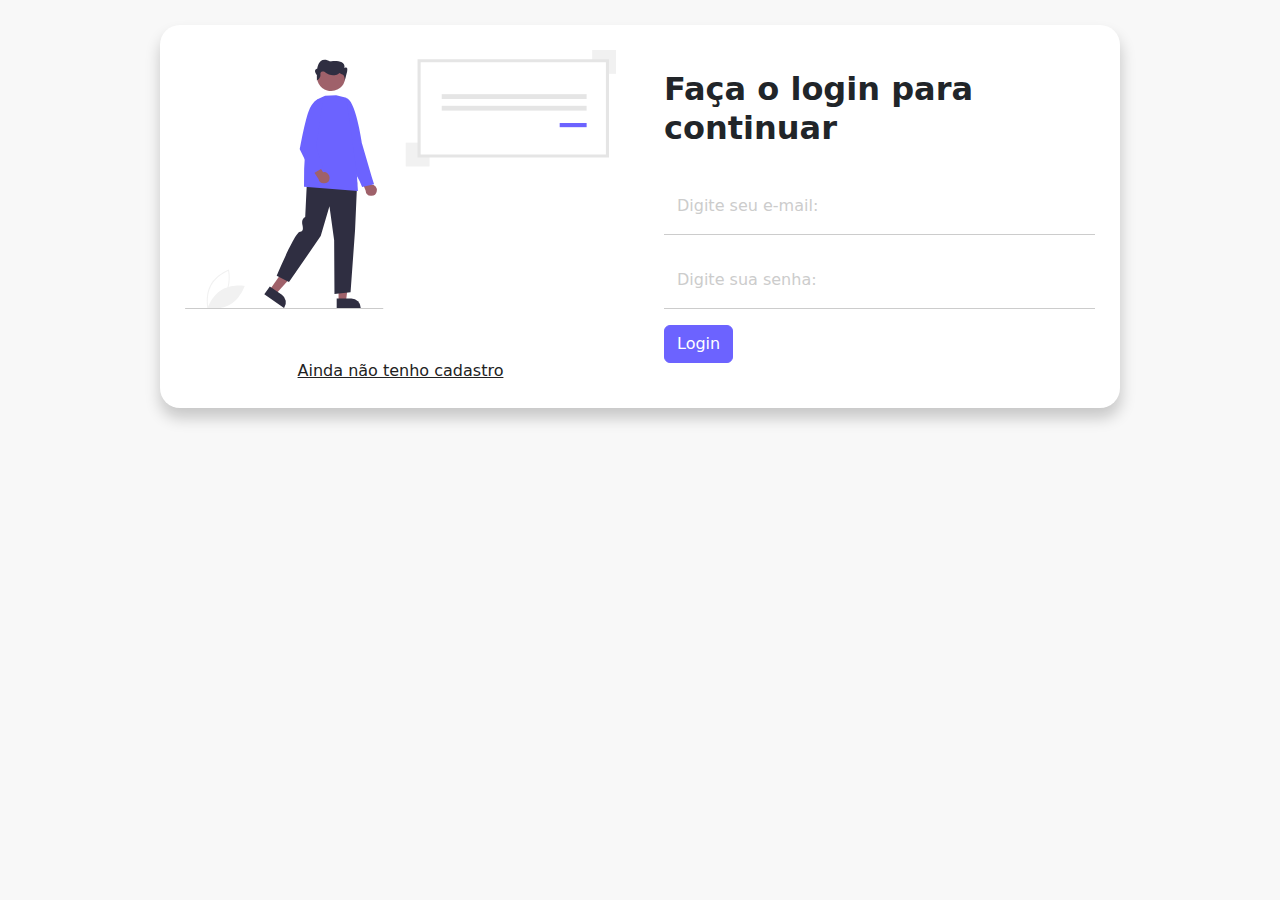
<file: index.html>
<!DOCTYPE html>
<html lang="pt-br">
<head>
    <meta charset="UTF-8">
    <meta name="viewport" content="width=device-width, initial-scale=1.0">
    <link rel="stylesheet" href="https://cdn.jsdelivr.net/npm/bootstrap-icons@1.11.3/font/bootstrap-icons.min.css">
    <link href="https://cdn.jsdelivr.net/npm/bootstrap@5.3.3/dist/css/bootstrap.min.css" rel="stylesheet" integrity="sha384-QWTKZyjpPEjISv5WaRU9OFeRpok6YctnYmDr5pNlyT2bRjXh0JMhjY6hW+ALEwIH" crossorigin="anonymous">
    <link rel="stylesheet" href="css/style.css">
    <title>Login</title>
</head>
<body>
   <div class="container col-11 col-md-9" id="form-container">
        <div class="row align-items-center gx-5">
            <div class="col-md-6 order-md-2">
                <h2>Faça o login para continuar</h2>
                <form action="">
                    <div class="form-floating mb-3">
                        <input type="email" class="form-control" id="email" name="email" placeholder="Digite seu e-mail:">
                        <label for="email" class="form-label">Digite seu e-mail:</label>
                    </div>
                    <div class="form-floating mb-3">
                        <input type="password" class="form-control" id="password" name="password" placeholder="Digite sua senha:">
                        <label for="password" class="form-label">Digite sua senha:</label>
                    </div>
                    <input type="submit" class="btn btn-primary" value="Login">
                </form>
            </div>
            <div class="col-md-6 order-md-1">
                <div class="col-12">
                    <img src="img/sign_in.svg" alt="entra sistema" class="img-fluid">
                </div>
                <div class="col-12" id="link-container">
                    <a href="regist.html">Ainda não tenho cadastro</a>
                </div>
            </div>
        </div>
   </div>
</body>
</html>
</file>
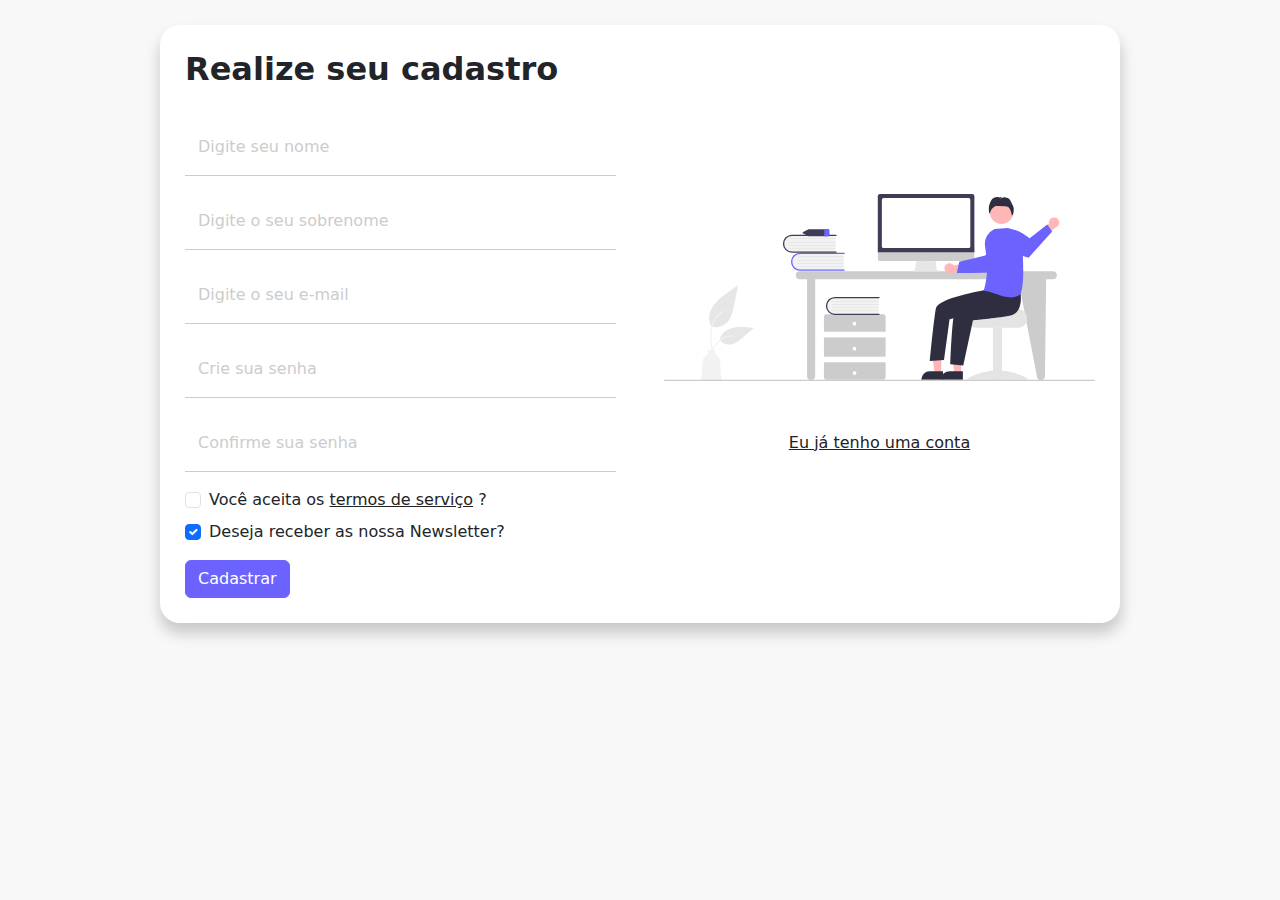
<file: regist.html>
<!DOCTYPE html>
<html lang="pt-br">
<head>
    <meta charset="UTF-8">
    <meta name="viewport" content="width=device-width, initial-scale=1.0">
    <link rel="stylesheet" href="https://cdn.jsdelivr.net/npm/bootstrap-icons@1.11.3/font/bootstrap-icons.min.css">
    <link href="https://cdn.jsdelivr.net/npm/bootstrap@5.3.3/dist/css/bootstrap.min.css" rel="stylesheet" integrity="sha384-QWTKZyjpPEjISv5WaRU9OFeRpok6YctnYmDr5pNlyT2bRjXh0JMhjY6hW+ALEwIH" crossorigin="anonymous">
    <link rel="stylesheet" href="css/style.css">
    <title>Registro</title>
</head>
<body>
    <div class="col-11 col-md-9" id="form-container">
        <div class="row gx-5">
            <div class="col-md-6">
                <h2>Realize seu cadastro</h2>
                <form action="">
                    <div class="form-floating mb-3">
                        <input type="text" class="form-control" id="name" name="name" placeholder="Digite o seu nome">
                        <label for="name" class="form-label">Digite seu nome</label>
                    </div>
                    <div class="form-floating mb-3">
                        <input type="text" class="form-control" id="lastName" name="lastName" placeholder="Digite o seu sobrenome" required>
                        <label for="lastName" class="form-label">Digite o seu sobrenome</label>
                    </div>
                    <div class="form-floating mb-3">
                        <input type="email" class="form-control" id="email" name="email" placeholder="Digite o seu e-mail">
                        <label for="email" class="form-label">Digite o seu e-mail</label>
                    </div>
                    <div class="form-floating mb-3">
                        <input type="password" class="form-control" id="password" name="password" placeholder="Crie sua senha">
                        <label for="password" class="form-label">Crie sua senha</label>
                    </div>
                    <div class="form-floating mb-3">
                        <input type="password" class="form-control" id="confirmePassword" name="confirmePassword" placeholder="Confirme sua senha">
                        <label for="confirmePassword" class="form-label">Confirme sua senha</label>
                    </div>
                    <div class="mb-3">
                        <div class="form-check mb-2">
                            <input type="checkbox" class="form-check-input" value="" id="agree-form" name="agree-form">
                            <label for="agree-form" class="form-check-label">Você aceita os <a href="#">termos de serviço</a> ?</label>
                        </div>
                        <div class="form-check mb-2">
                            <input type="checkbox" class="form-check-input" value="" id="newsletter" name="newsletter" checked>
                            <label for="newsletter" class="form-check-label">Deseja receber as nossa Newsletter?</label>
                        </div>
                    </div>
                    <input type="submit" class="btn btn-primary" value="Cadastrar">
                </form>
            </div>
            <div class="col-md-6">
                <div class="row align-items-center">
                    <div class="col-12">
                        <img src="img/hello.svg" alt="Tela de registro" class="img-fluid">
                    </div>
                    <div class="col-12" id="link-container">
                        <a href="index.html">Eu já tenho uma conta</a>
                    </div>
                </div>
            </div>
        </div>
    </div>
</body>
</html>
</file>
<file: css/style.css>
body{
    background-color: #f8f8f8;
}

#form-container{
    background-color: #fff;
    border-radius: 20px;
    box-shadow: 0.5px 10px 15px rgba(0, 0, 0, .2);
    margin: 25px auto;
    padding: 25px;
}

#form-container h2{
    font-weight: 900;
    margin-bottom: 30px;

}

@media(min-width:768){
    #form-container{
        margin: 50px auto;
        padding: 50px;

    }
}

#form-container a{
    color: #222;
    transition: .5s;
}

#form-container a:hover{
    color: #6c63ff;
}

#form-container form{
    padding-bottom: 0px;
}

#form-container .form-control{
    border: none;
    border-bottom: 1px solid #ccc;
    border-radius: 0;
}

#form-container .form-control:focus{
    box-shadow: none;
}

#form-container .form-floating label{
    color: #ccc;
}

#form-container .form-floating > .form-control:focus~label{
    color: #222;
}

#form-container input[type="submit"]{
    background-color: #6c63ff;
    border-color: #6c63ff;
}


@media(max-width: 768px){
    .btn.btn-primary{
        width: 100%;
    }
    
}

/* Imagem */

.row .align-items-center{
    align-content: center;
    height: 100%;
    padding: 75px 0;
}

.col-md-6.order-md-1{
    padding-top: 50px;
}


@media(min-width: 768px){
    .col-md-6.order-md-1{
        padding-top: 0px;
    }
    
}

#link-container{
    text-align: center;
    padding-top: 50px;
}
</file>
